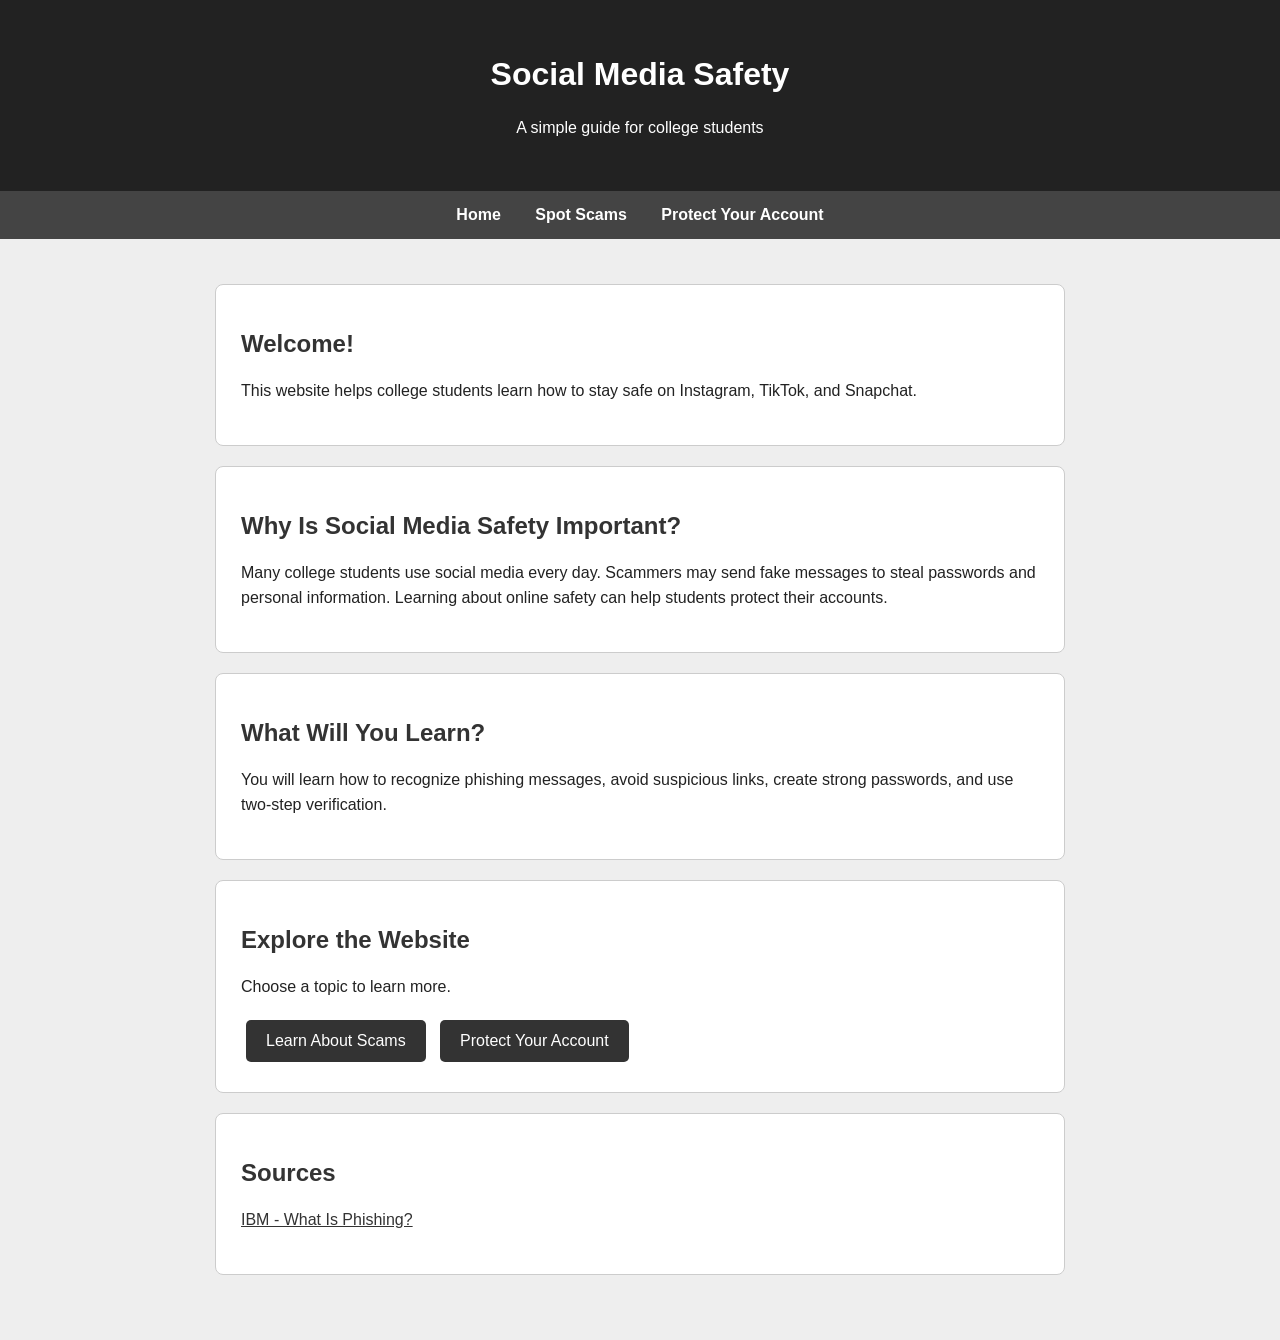
<file: index.html>
<!DOCTYPE html>
<html lang="en">

<head>
    <meta charset="UTF-8">
    <meta name="viewport" content="width=device-width, initial-scale=1.0">
    <title>Home | Social Media Safety</title>
    <link rel="stylesheet" href="style.css">
</head>

<body>

    <header>
        <h1>Social Media Safety</h1>
        <p>A simple guide for college students</p>
    </header>

    <nav>
        <a href="index.html">Home</a>
        <a href="scams.html">Spot Scams</a>
        <a href="protect.html">Protect Your Account</a>
    </nav>

    <main>

        <section class="card">
            <h2>Welcome!</h2>
            <p>
                This website helps college students learn how
                to stay safe on Instagram, TikTok, and Snapchat.
            </p>
        </section>

        <section class="card">
            <h2>Why Is Social Media Safety Important?</h2>
            <p>
                Many college students use social media every day.
                Scammers may send fake messages to steal passwords
                and personal information. Learning about online
                safety can help students protect their accounts.
            </p>
        </section>

        <section class="card">
            <h2>What Will You Learn?</h2>
            <p>
                You will learn how to recognize phishing messages,
                avoid suspicious links, create strong passwords,
                and use two-step verification.
            </p>
        </section>

        <section class="card">
            <h2>Explore the Website</h2>
            <p>Choose a topic to learn more.</p>

            <a class="button" href="scams.html">
                Learn About Scams
            </a>

            <a class="button" href="protect.html">
                Protect Your Account
            </a>
        </section>

        <section class="card">
            <h2>Sources</h2>
            <p>
                <a href="https://www.ibm.com/think/topics/phishing">
                    IBM - What Is Phishing?
                </a>
            </p>
        </section>

    </main>

</body>
</html>
</file>
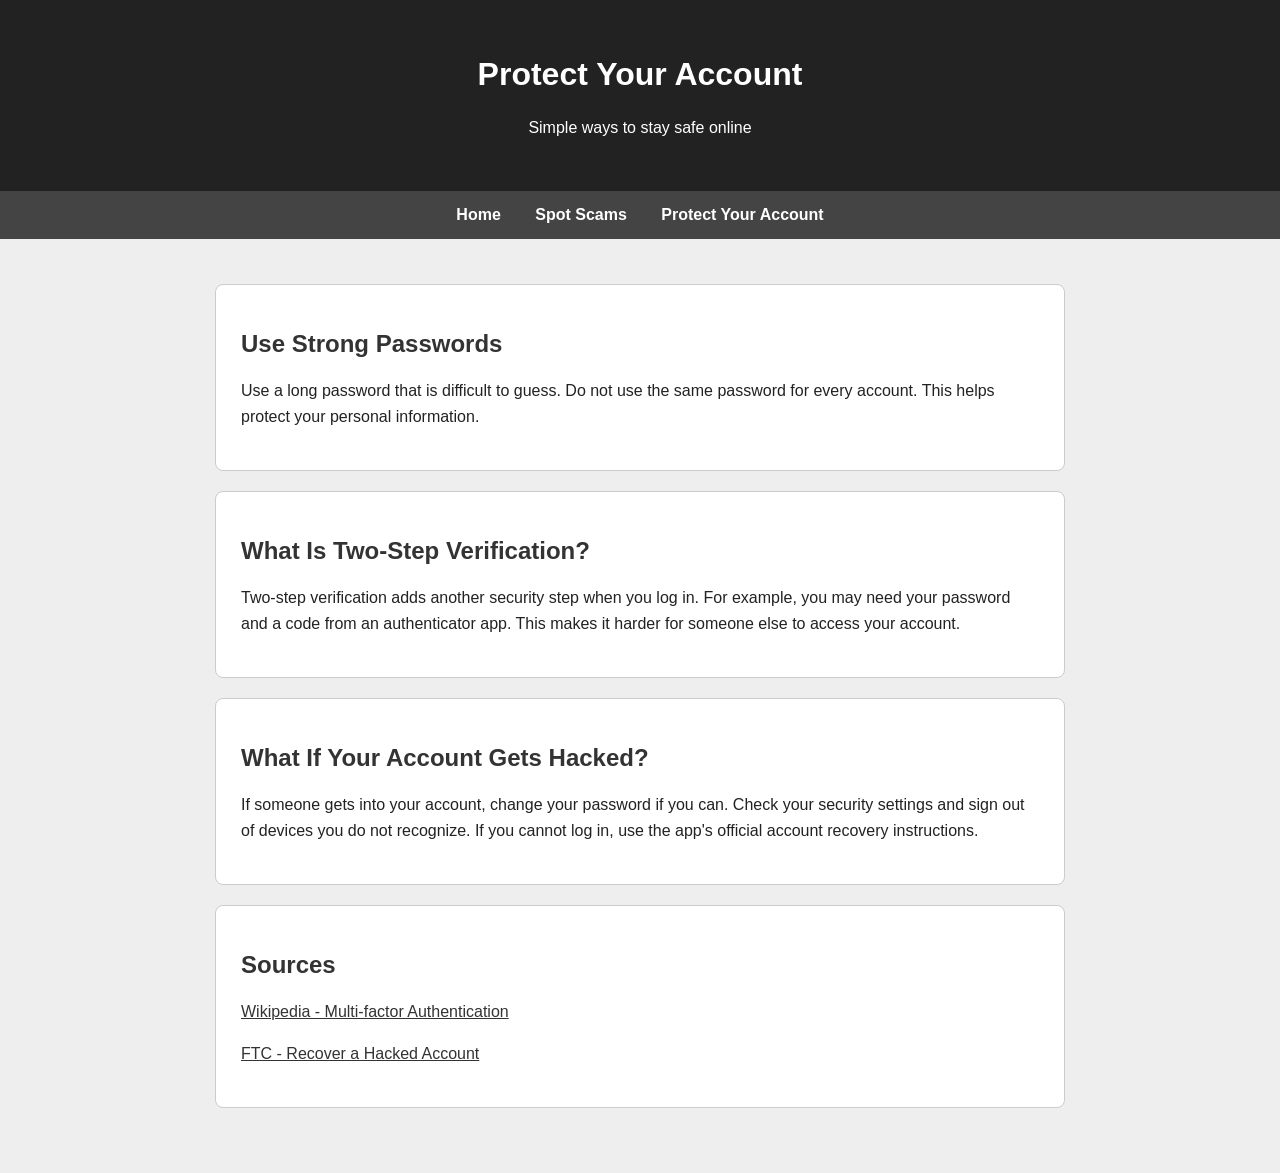
<file: protect.html>
<!DOCTYPE html>
<html lang="en">

<head>
    <meta charset="UTF-8">
    <meta name="viewport" content="width=device-width, initial-scale=1.0">
    <title>Protect Your Account | Social Media Safety</title>
    <link rel="stylesheet" href="style.css">
</head>

<body>

    <header>
        <h1>Protect Your Account</h1>
        <p>Simple ways to stay safe online</p>
    </header>

    <nav>
        <a href="index.html">Home</a>
        <a href="scams.html">Spot Scams</a>
        <a href="protect.html">Protect Your Account</a>
    </nav>

    <main>

        <section class="card">
            <h2>Use Strong Passwords</h2>
            <p>
                Use a long password that is difficult to guess.
                Do not use the same password for every account.
                This helps protect your personal information.
            </p>
        </section>

        <section class="card">
            <h2>What Is Two-Step Verification?</h2>
            <p>
                Two-step verification adds another security step
                when you log in. For example, you may need your
                password and a code from an authenticator app.
                This makes it harder for someone else to access
                your account.
            </p>
        </section>

        <section class="card">
            <h2>What If Your Account Gets Hacked?</h2>
            <p>
                If someone gets into your account, change your
                password if you can. Check your security settings
                and sign out of devices you do not recognize.
                If you cannot log in, use the app's official
                account recovery instructions.
            </p>
        </section>

        <section class="card">
            <h2>Sources</h2>

            <p>
                <a href="https://en.wikipedia.org/wiki/Multi-factor_authentication">
                    Wikipedia - Multi-factor Authentication
                </a>
            </p>

            <p>
                <a href="https://consumer.ftc.gov/articles/how-recover-your-hacked-email-or-social-media-account">
                    FTC - Recover a Hacked Account
                </a>
            </p>
        </section>

    </main>

</body>
</html>
</file>
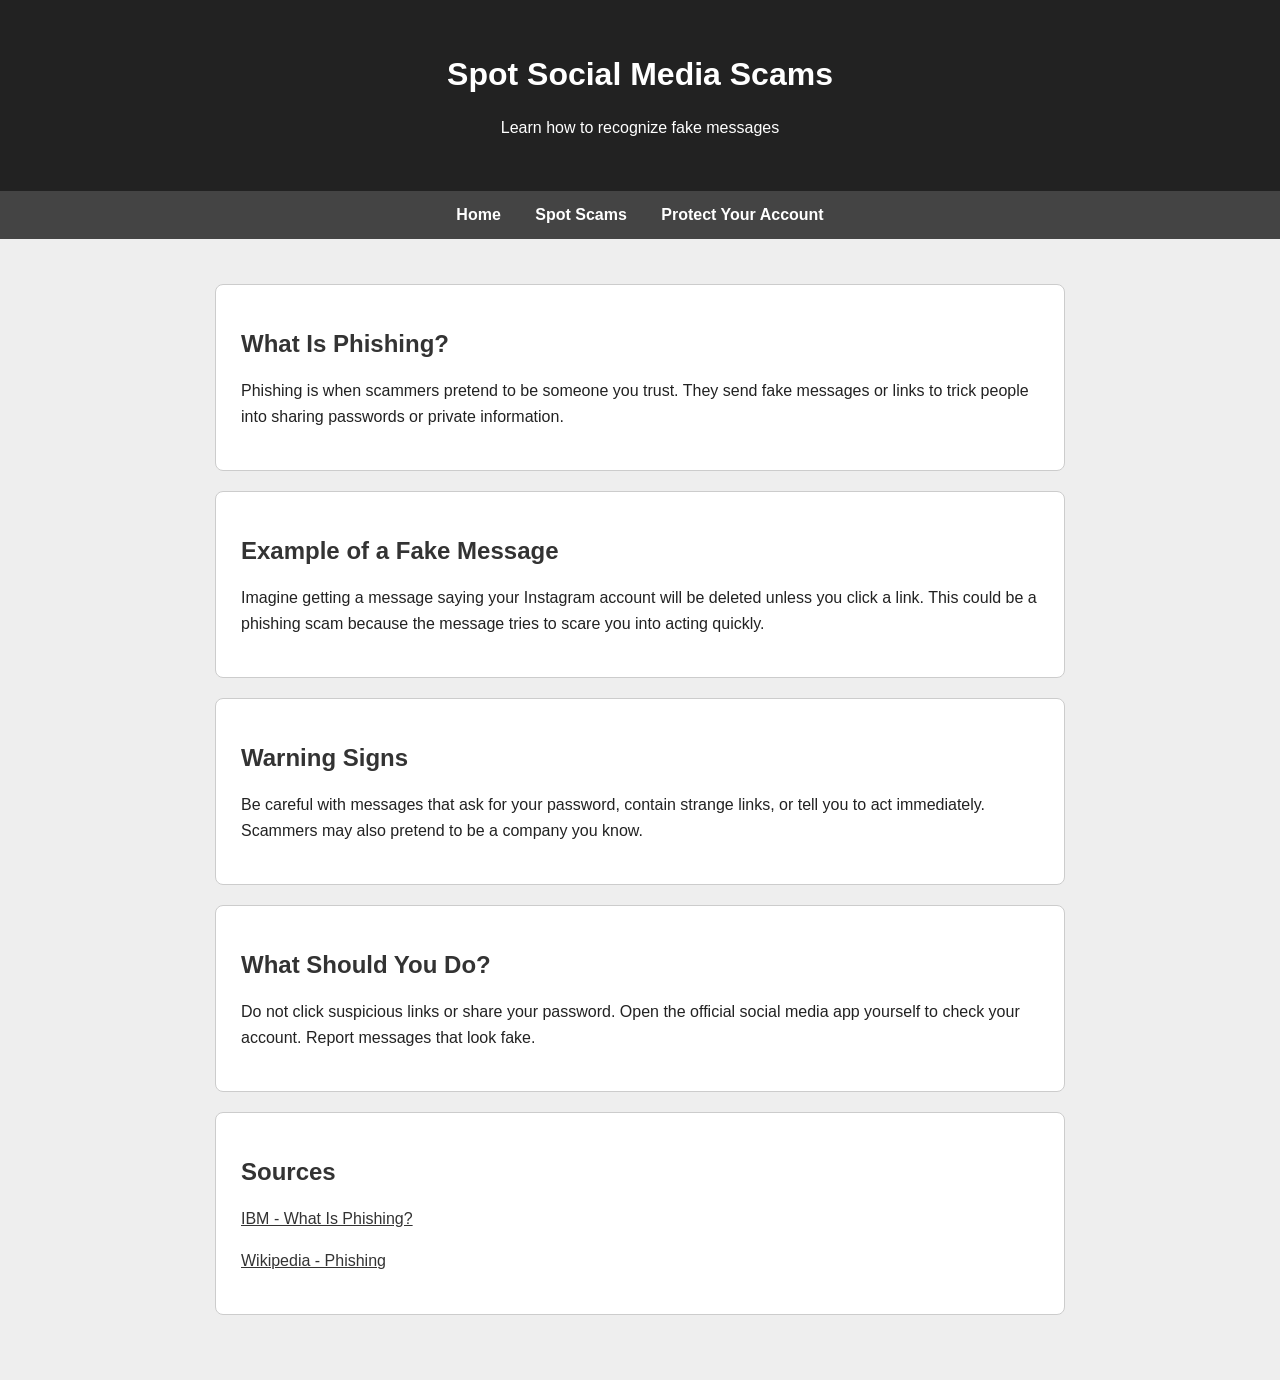
<file: scams.html>
<!DOCTYPE html>
<html lang="en">

<head>
    <meta charset="UTF-8">
    <meta name="viewport" content="width=device-width, initial-scale=1.0">
    <title>Spot Scams | Social Media Safety</title>
    <link rel="stylesheet" href="style.css">
</head>

<body>

    <header>
        <h1>Spot Social Media Scams</h1>
        <p>Learn how to recognize fake messages</p>
    </header>

    <nav>
        <a href="index.html">Home</a>
        <a href="scams.html">Spot Scams</a>
        <a href="protect.html">Protect Your Account</a>
    </nav>

    <main>

        <section class="card">
            <h2>What Is Phishing?</h2>
            <p>
                Phishing is when scammers pretend to be someone
                you trust. They send fake messages or links to
                trick people into sharing passwords or private
                information.
            </p>
        </section>

        <section class="card">
            <h2>Example of a Fake Message</h2>
            <p>
                Imagine getting a message saying your Instagram
                account will be deleted unless you click a link.
                This could be a phishing scam because the message
                tries to scare you into acting quickly.
            </p>
        </section>

        <section class="card">
            <h2>Warning Signs</h2>
            <p>
                Be careful with messages that ask for your password,
                contain strange links, or tell you to act immediately.
                Scammers may also pretend to be a company you know.
            </p>
        </section>

        <section class="card">
            <h2>What Should You Do?</h2>
            <p>
                Do not click suspicious links or share your password.
                Open the official social media app yourself to check
                your account. Report messages that look fake.
            </p>
        </section>

        <section class="card">
            <h2>Sources</h2>

            <p>
                <a href="https://www.ibm.com/think/topics/phishing">
                    IBM - What Is Phishing?
                </a>
            </p>

            <p>
                <a href="https://en.wikipedia.org/wiki/Phishing">
                    Wikipedia - Phishing
                </a>
            </p>
        </section>

    </main>

</body>
</html>
</file>
<file: style.css>
/* Main website */
body {
    font-family: Arial, sans-serif;
    background-color: #eeeeee;
    color: #222222;
    margin: 0;
}

/* Header */
header {
    background-color: #222222;
    color: white;
    text-align: center;
    padding: 35px 20px;
}

/* Navigation */
nav {
    background-color: #444444;
    text-align: center;
    padding: 15px;
}

nav a {
    color: white;
    text-decoration: none;
    margin: 15px;
    font-weight: bold;
}

nav a:hover {
    text-decoration: underline;
}

/* Main page */
main {
    max-width: 850px;
    margin: 30px auto;
    padding: 15px;
}

/* Information boxes */
.card {
    background-color: white;
    padding: 25px;
    margin-bottom: 20px;
    border-radius: 8px;
    border: 1px solid #cccccc;
}

/* Headings */
h2 {
    color: #333333;
}

/* Paragraphs */
p {
    line-height: 1.6;
}

/* Source links */
main a {
    color: #333333;
}

/* Buttons */
.button {
    display: inline-block;
    background-color: #333333;
    color: white;
    padding: 12px 20px;
    margin: 5px;
    text-decoration: none;
    border-radius: 5px;
}

.button:hover {
    background-color: #555555;
    color: white;
}

/* Mobile phones */
@media (max-width: 600px) {
    nav a {
        display: block;
        margin: 10px;
    }

    main {
        margin: 10px;
    }
}
</file>
